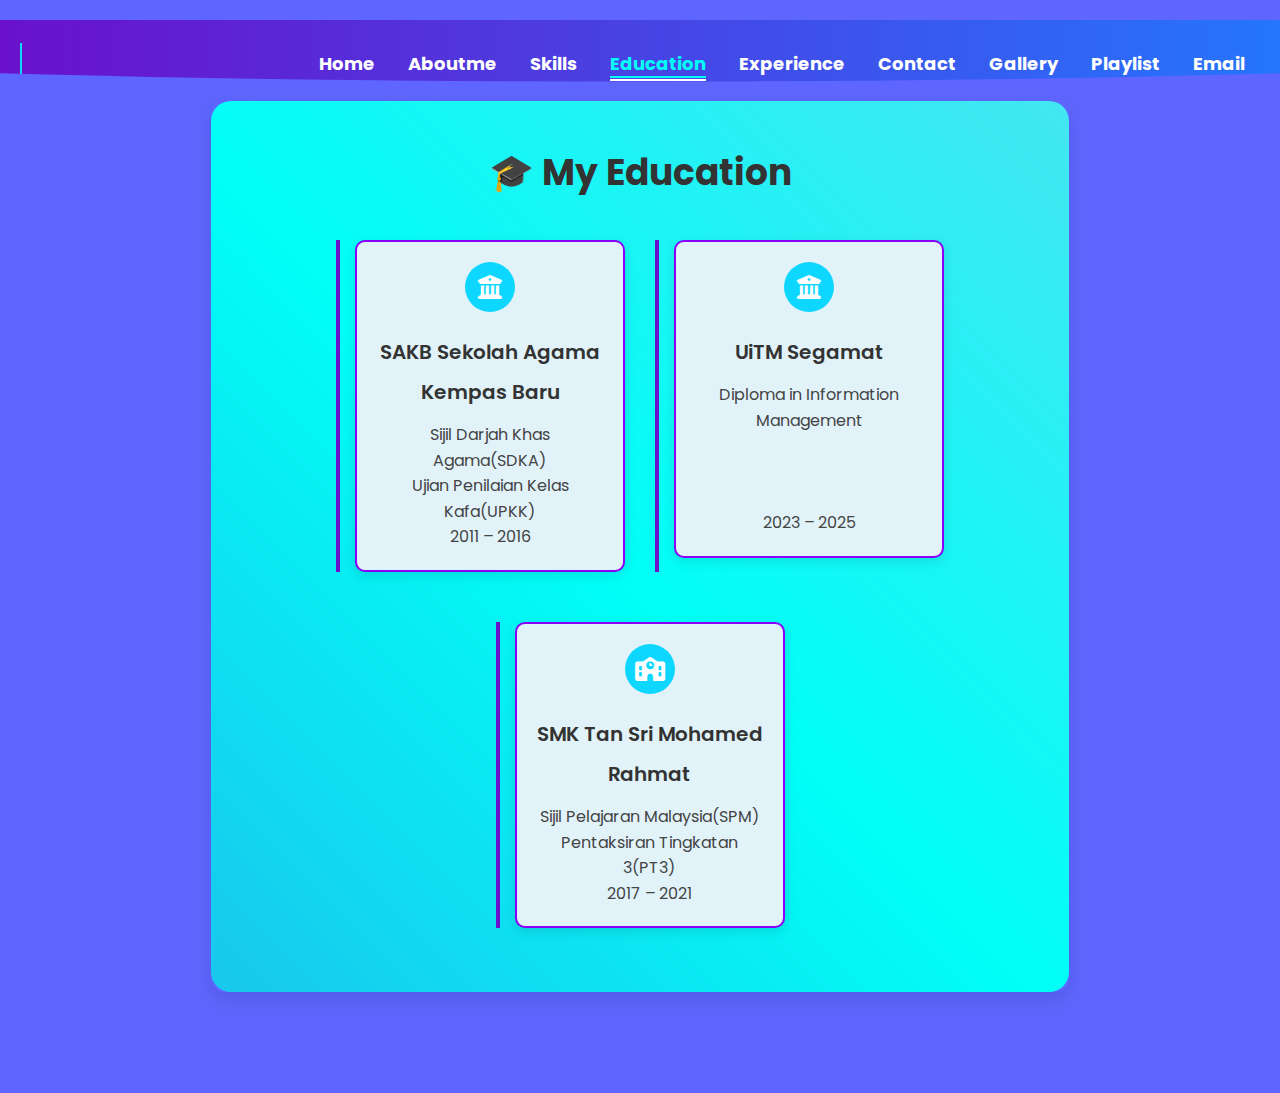
<file: Education.html>
<!DOCTYPE html>
<html lang="en">
<head>
  <meta charset="UTF-8" />
  <meta name="viewport" content="width=device-width, initial-scale=1" />
  <link
    rel="stylesheet"
    href="https://cdnjs.cloudflare.com/ajax/libs/font-awesome/6.5.2/css/all.min.css"
  />
  <link rel="stylesheet" href="style.css" />
  <title>Education</title>

  <style>
    .logo {
      font-size: 28px;
      font-weight: bold;
      color: #0dd7ff;
      white-space: nowrap;
      overflow: hidden;
      border-right: 2px solid;
      width: 0;
      animation: typing 2s steps(14, end) forwards,
        blink 0.7s step-end infinite;
    }

    @keyframes typing {
      from {
        width: 0,0,0,0,0,0,0,0,0;
      }
      to {
        width: 13ch;
      }
    }

    @keyframes blink {
      50% {
        border-color: transparent;
      }
    }

    .container {
      max-width: 1200px;
      margin: 0 auto;
    }

    .grid-list {
      display: flex;
      justify-content: center;
      gap: 30px;
      list-style: none;
      padding: 0;
      margin: 40px 0 0;
      flex-wrap: wrap;
    }

    .category-card {
      width: 270px;
      min-height: 250px;
      padding: 20px;
      text-align: center;
      border-radius: 10px;
      background-color: #e1f3f9;
      border: 2px solid #8900fa;
      box-shadow: 0 4px 12px rgba(0, 0, 0, 0.1);
    }

    .category-card .card-icon {
      background-color: #0dd7ff;
      width: 50px;
      height: 50px;
      display: grid;
      place-items: center;
      border-radius: 50%;
      margin-inline: auto;
      margin-bottom: 20px;
    }

    .category-card .card-icon i {
      color: white;
      font-size: 24px;
    }

    .card-title {
      font-size: 20px;
      font-weight: 600;
      color: #333;
      margin-bottom: 10px;
      display: block;
      text-decoration: none;
    }

    .card-text {
      font-size: 16px;
      color: #444;
      line-height: 1.6;
    }

    @media (max-width: 768px) {
      .grid-list {
        flex-direction: column;
        align-items: center;
      }
    }
  </style>
</head>
<body>
  <header>
    <a href="education.html" class="logo">My Education</a>

    <nav>
      <a href="index.html" >Home</a>
      <a href="Aboutme.html" > Aboutme</a>
      <a href="skills.html">Skills</a>
      <a href="Education.html" class="active">Education</a>
      <a href="Experience.html">Experience</a>
      <a href="Contact.html">Contact</a>
      <a href="Gallery.html">Gallery</a>
      <a href="Playlist.html">Playlist</a>
      <a href="Email.html">Email</a>
    </nav>
  </header>

  <section class="home">

    <section class="section category" aria-label="education">
      <div class="container">
        <h4 style="text-align:center; font-size: 36px;">🎓 My Education</h4>

        <ul class="grid-list">
          <li>
            <div class="category-card">
              <div class="card-icon"><i class="fas fa-university"></i></div>
              <span class="card-title">SAKB Sekolah Agama Kempas Baru</span>
              <p class="card-text">
                Sijil Darjah Khas Agama(SDKA)<br>
                Ujian Penilaian Kelas Kafa(UPKK)<br>
                2011 – 2016
              </p>
            </div>
          </li>

          <li>
            <div class="category-card">
              <div class="card-icon"><i class="fas fa-building-columns"></i></div>
              <span class="card-title">UiTM Segamat</span>
              <p class="card-text">
                Diploma in Information Management<br>
                <br>
                <br>
                <br>
                2023 – 2025
              </p>
            </div>
          </li>

          <li>
            <div class="category-card">
              <div class="card-icon"><i class="fas fa-school"></i></div>
              <span class="card-title">SMK Tan Sri Mohamed Rahmat</span>
              <p class="card-text">
                Sijil Pelajaran Malaysia(SPM)<br>
                Pentaksiran Tingkatan 3(PT3)<br>
                2017 – 2021
              </p>
            </div>
          </li>

        </ul>
      </div>
    </section>
  </section>
</body>
</html>
</file>
<file: style.css>
@import url('https://fonts.googleapis.com/css2?family=Poppins:wght@100;200;300;400;500;600&display=swap');

*{
    margin: 0;
    padding: 0;
    box-sizing: border-box;
    text-decoration: none;
    border: none;
    outline: none;
    font-family: 'Poppins', sans-serif;
}

html{
    font-size: 62.5%;
}

body{
    width: 100%;
    height: 80vh;
    overflow-x: hidden;
    background-color: #4e54c8;
    color: white;
}

header{
    margin-top: 20px;
    position: fixed;
    top: 0;
    left: 0;
    width: 100%;
    padding: 1rem 9%;
    background-color: transparent;
    filter: drop-shadow(10px);
    display: flex;
    justify-content: space-between;
    align-items: center;
    z-index: 100;
}

.logo{
    font-size: 3rem;
    color: #0dd7ff;
    font-weight: 800;
    cursor: pointer;
    transition: 0.5s ease;
}

.logo:hover{
    transform: scale(1.1);
}

nav a{
    font-size: 1.8rem;
    color: white;
    margin-left: 4rem;
    font-weight: 500;
    transition: 0.3s ease;
    border-bottom: 3px solid transparent;
}

nav a:hover,
nav a.active{
    color:#00eaff;
    border-bottom: 3px solid #00fff7;
}

@media(max-width:995px){
    nav{
        position: absolute;
        display: none;
        top: 0;
        right: 0;
        width: 40%;
        border-left: 3px solid #5c50e3;
        border-bottom: 3px solid #b74b4b;
        border-bottom-left-radius: 2rem;
        padding: 1rem solid;
        background-color: #161616;
        border-top: 0.1rem solid rgba(0,0,0,0.1);
    }

    nav.active{
        display: block;
    }

    nav a{
        display: block;
        font-size: 2rem;
        margin: 3rem 0;
    }

    nav a:hover,
    nav a.active{
        padding: 1rem;
        border-radius: 0.5rem;
        border-bottom: 0.5rem solid #b74b4b;
    }
}

section{
    min-height: 100vh;
    padding: 5rem 9% 5rem;
}

.home{
    display: flex;
    justify-content: center;
    align-items: center;
    gap: 8rem;
    background-color: #5e66ff;
}

.home .home-content h1{
    font-size: 6rem;
    font-weight: 700;
    line-height: 1.3;
}

span{
    color: #9c0000;
}

.home-content h3{
    font-size: 4rem;
    margin-bottom: 1rem;
    font-weight: 700;
}

.home-content p{
    font-size: 1.6rem;
}

.home-img{
    border-radius: 50%;
}

.home-img img{
    position: relative;
    width: 25vw;
    border-radius: 100px;
    box-shadow: 0 0 25px solid #b74b4b;
    cursor: pointer;
    transition: 0.2s linear;
}

.home-img img:hover{
    font-size: 1.8rem;
    font-weight: 500;
}

.social-icons a{
    display: inline-flex;
    justify-content: center;
    align-items: center;
    width: 4rem;
    height: 4rem;
    background-color: transparent;
    border: 0.2rem solid #b74b4b;
    font-size: 2rem;
    border-radius: 50%;
    margin: 3rem 1.5rem 3rem 0;
    transition: 0.3s ease;
    color: #b60000;
}

.social-icons a:hover{
    color: black;
    transform: scale(1.3) translateY(-5px);
    background-color: #00ffea;
    box-shadow: 0  0 25px #00ffd5;
}

.btn{
    display: inline-block;
    padding: 1rem 2.8rem;
    background-color: #ffffff;
    border-radius: 4rem;
    font-size: 1.6rem;
    color: #1aaffa;
    letter-spacing: 0.3rem;
    font-weight: 600;
    border: 2px solid #b74b4b;
    transition: 0.3s ease;
    cursor: pointer;
}

.btn:hover{
    transform: scale3d(1.03);
    background-color: #b74b4b;
    color: black;
    box-shadow: 0 0 25px #b74b4b;
}

.typing-text{
    font-size: 34px;
    font-weight: 600;
    min-width: 280px;
}

.typing-text span{
    position: relative;
}

.typing-text span::before{
    content: "Segamat";
    color: #a90000;
    animation: words 20s infinite;
}

.typing-text span::after{
    content: "";
    background-color:  #4e54c8;
    position: absolute;
    width: calc(100% + 8px);
    height: 100%;
    border-left: 3px solid rgb(0, 0, 0);
    right: -8;
    animation: cursor 0.6s infinite;
}

@keyframes cursor{
    to{
        border-left: 3px solid #b74b4b;
    }
}

@keyframes words{
    0%, 20%{
        content: "Student";
    }
    21%, 40%{
        content: "in";
    }
    41%, 60%{
        content: "UiTM";
    }
}

@media (max-width: 1000px){
    .home{
        gap: 4rem;
    }
}

@media(max-width:995px){
    .home{
        flex-direction: column;
        margin: 5rem 4rem;
    }

    .home .home-content h3{
        font-size: 2.5rem;
    }

    .home-content h1{
        font-size: 5rem;
    }

    .home-img img{
        width: 70vw;
        margin-top: 4rem;
    }
    @keyframes typingEffect {
  from { width: 0; }
  to { width: 100%; }
    }

.animate-heading {
  color: #fa0000;
  font-size: 28px;
  margin-bottom: 25px;
  display: inline-block;
  overflow: hidden;
  white-space: nowrap;
  border-right: 2px solid #fa0000;
  animation: typingEffect 2.5s steps(30, end), blink-caret 0.75s step-end infinite;
    }

@keyframes blink-caret {
  from, to { border-color: transparent; }
  50% { border-color: #8900fa; }
    }

.fade-in {
  opacity: 0;
  transform: translateY(20px);
  animation: fadeInUp 1s forwards;
    }

.fade-in:nth-child(1) { animation-delay: 0.3s; }
.fade-in:nth-child(2) { animation-delay: 0.6s; }
.fade-in:nth-child(3) { animation-delay: 0.9s; }
.fade-in:nth-child(4) { animation-delay: 1.2s; }
.fade-in:nth-child(5) { animation-delay: 1.5s; }
.fade-in:nth-child(6) { animation-delay: 1.8s; }

@keyframes fadeInUp {
  to {
    opacity: 1;
    transform: translateY(0);
  }
    }

}
    * {
      box-sizing: border-box;
      margin: 0;
      padding: 0;
    }

    body {
      font-family: 'Poppins', sans-serif;
      background: linear-gradient(135deg, #fdf1ff, #e0f3ff);
      color: #333;
    }

    header {
      background: linear-gradient(to right, #8a2be2, #da70d6);
      padding: 20px 0;
      text-align: center;
    }

    .logo {
      font-family: 'Orbitron', sans-serif;
      font-size: 30px;
      color: #00ffff;
      text-decoration: none;
      font-weight: bold;
    }

    nav {
      margin-top: 10px;
    }

    nav a {
      text-decoration: none;
      margin: 0 15px;
      font-weight: 500;
      color: white;
      transition: all 0.3s ease;
    }

    nav a:hover,
    nav a.active {
      color: #00ffff;
      border-bottom: 2px solid #00ffff;
    }

    .container {
      max-width: 800px;
      margin: 60px auto;
      padding: 40px;
      background-color: #ffffff;
      border: 5px double transparent;
      border-radius: 15px;
      background-clip: padding-box;
      position: relative;
      z-index: 1;
      box-shadow: 0 0 20px rgba(138, 43, 226, 0.2);
    }

    .container::before {
      content: '';
      position: absolute;
      top: -5px;
      left: -5px;
      right: -5px;
      bottom: -5px;
      z-index: -1;
      border-radius: 20px;
      background: linear-gradient(45deg, #8a2be2, #00ffff, #ff69b4);
      animation: animatedBorder 6s linear infinite;
      background-size: 600% 600%;
    }

    @keyframes animatedBorder {
      0% { background-position: 0% 50%; }
      50% { background-position: 100% 50%; }
      100% { background-position: 0% 50%; }
    }

    h2 {
      font-size: 28px;
      color: #8a2be2;
      margin-bottom: 20px;
      text-align: center;
      font-family: 'Orbitron', sans-serif;
    }

    .contact-info p {
      font-size: 18px;
      margin: 15px 0;
      line-height: 1.8;
    }

    .contact-info i {
      color: #8a2be2;
      margin-right: 10px;
    }
  
    * {
      box-sizing: border-box;
      margin: 0;
      padding: 0;
    }

    body {
      font-family: 'Open Sans', sans-serif;
      background: linear-gradient(to right, #fef6ff, #ecfcff);
      color: #333;
    }

    header {
      background: linear-gradient(to right, #6a11cb, #2575fc);
      padding: 20px;
      text-align: center;
    }

    .logo {
      font-family: 'Orbitron', sans-serif;
      font-size: 30px;
      color: #00fff7;
      text-decoration: none;
      font-weight: bold;
    }

    nav {
      margin-top: 10px;
    }

    nav a {
      color: white;
      margin: 0 15px;
      text-decoration: none;
      font-weight: 600;
      transition: 0.3s ease-in-out;
    }

    nav a:hover,
    nav a.active {
      color: #00fff7;
      border-bottom: 2px solid #00fff7;
    }

    .container {
      max-width: 800px;
      margin: 60px auto;
      padding: 40px;
      background-color: #ffffff;
      border-radius: 15px;
      position: relative;
      z-index: 1;
      box-shadow: 0 8px 20px rgba(0, 0, 0, 0.1);
    }

    .container::before {
      content: '';
      position: absolute;
      top: -4px;
      left: -4px;
      right: -4px;
      bottom: -4px;
      z-index: -1;
      border-radius: 20px;
      background: linear-gradient(45deg, #6a11cb, #00fff7, #ff9fe4);
      background-size: 400% 400%;
      animation: borderShift 8s ease infinite;
    }

    @keyframes borderShift {
      0% { background-position: 0% 50%; }
      50% { background-position: 100% 50%; }
      100% { background-position: 0% 50%; }
    }

    h2 {
      font-family: 'Orbitron', sans-serif;
      font-size: 26px;
      color: #6a11cb;
      text-align: center;
      margin-bottom: 30px;
    }

    ul {
      list-style-type: none;
      padding: 0;
      line-height: 2;
      font-size: 18px;
    }

    li {
      margin-bottom: 20px;
      border-left: 4px solid #6a11cb;
      padding-left: 15px;
    }

    strong {
      color: #2575fc;
    }

    * {
      margin: 0;
      padding: 0;
      box-sizing: border-box;
    }

    body {
      font-family: 'Poppins', sans-serif;
      background: linear-gradient(to right, #f9f7ff, #ecf9ff);
      color: #333;
    }

    header {
      background: linear-gradient(to right, #7f00ff, #e100ff);
      padding: 20px;
      text-align: center;
      clip-path: polygon(0 0, 100% 0, 100% 85%, 0 100%);
    }

    .logo {
      font-family: 'Orbitron', sans-serif;
      font-size: 30px;
      color: #fff;
      text-decoration: none;
      font-weight: bold;
    }

    nav {
      margin-top: 10px;
    }

    nav a {
      color: #fff;
      margin: 0 15px;
      text-decoration: none;
      font-weight: 600;
      position: relative;
    }

    nav a::after {
      content: '';
      height: 2px;
      background: #00fff7;
      width: 0;
      position: absolute;
      left: 0;
      bottom: -5px;
      transition: 0.3s ease;
    }

    nav a:hover::after,
    nav a.active::after {
      width: 100%;
    }

    .experience-section {
      max-width: 900px;
      margin: 80px auto;
      padding: 40px;
      background: #fff;
      position: relative;
      border-radius: 20px;
      box-shadow: 0 0 20px rgba(0, 0, 0, 0.1);
      border: 5px double transparent;
      background-image: linear-gradient(#fff, #fff), linear-gradient(135deg, #7f00ff, #00ffe5);
      background-origin: border-box;
      background-clip: content-box, border-box;
    }

    .experience-section h2 {
      font-family: 'Orbitron', sans-serif;
      font-size: 28px;
      text-align: center;
      color: #7f00ff;
      margin-bottom: 30px;
    }

    .timeline {
      list-style: none;
      padding-left: 0;
      position: relative;
    }

    .timeline::before {
      content: '';
      position: absolute;
      left: 20px;
      top: 0;
      bottom: 0;
      width: 4px;
      background: linear-gradient(#7f00ff, #00ffe5);
    }

    .timeline li {
      margin-bottom: 40px;
      padding-left: 50px;
      position: relative;
    }

    .timeline li::before {
      content: '';
      position: absolute;
      left: 12px;
      top: 5px;
      width: 16px;
      height: 16px;
      background: #fff;
      border: 4px solid #7f00ff;
      border-radius: 50%;
      box-shadow: 0 0 10px #7f00ff;
    }

    .timeline strong {
      color: #7f00ff;
      font-weight: 600;
      font-size: 18px;
    }

    .timeline em {
      font-size: 14px;
      color: #555;
    }

    .timeline p {
      margin: 5px 0 0;
    }

    @media (max-width: 600px) {
      .experience-section {
        margin: 40px 20px;
        padding: 30px 20px;
      }

      .timeline li {
        padding-left: 40px;
      }

      .timeline::before {
        left: 15px;
      }

      .timeline li::before {
        left: 7px;
      }
    }
    
    * {
      margin: 0;
      padding: 0;
      box-sizing: border-box;
    }

    body {
      font-family: 'Poppins', sans-serif;
      background: linear-gradient(to right, #f5f7fa, #c3cfe2);
      color: #333;
    }

    header {
      background: linear-gradient(to right, #4e54c8, #8f94fb);
      padding: 20px;
      text-align: center;
      clip-path: polygon(0 0, 100% 0, 100% 85%, 0 100%);
    }

    .logo {
      font-family: 'Orbitron', sans-serif;
      font-size: 30px;
      color: #fff;
      text-decoration: none;
      font-weight: bold;
    }

    nav {
      margin-top: 10px;
    }

    nav a {
      color: #fff;
      margin: 0 15px;
      text-decoration: none;
      font-weight: 600;
      position: relative;
      transition: all 0.3s ease;
    }

    nav a:hover {
      color: #00fff7;
    }

    nav a::after {
      content: '';
      height: 2px;
      background: #fff;
      width: 0;
      position: absolute;
      left: 0;
      bottom: -5px;
      transition: 0.3s ease;
    }

    nav a:hover::after,
    nav a.active::after {
      width: 100%;
    }

    .education-section {
      max-width: 1000px;
      margin: 80px auto;
      padding: 40px;
      background: #fff;
      border: 4px double #4e54c8;
      border-radius: 20px;
      box-shadow: 0 0 20px rgba(78, 84, 200, 0.3);
    }

    .education-section h2 {
      font-family: 'Orbitron', sans-serif;
      font-size: 28px;
      text-align: center;
      color: #4e54c8;
      margin-bottom: 40px;
    }

    .edu-card {
      background: linear-gradient(to right, #e6e9f0, #eef1f5);
      border-left: 5px solid #4e54c8;
      padding: 20px;
      margin-bottom: 25px;
      border-radius: 10px;
      transition: transform 0.3s ease, box-shadow 0.3s ease;
    }

    .edu-card:hover {
      transform: scale(1.02);
      box-shadow: 0 8px 20px rgba(78, 84, 200, 0.2);
    }

    .edu-card strong {
      color: #4e54c8;
      font-size: 18px;
    }

    .edu-card span {
      display: block;
      font-size: 14px;
      color: #555;
      margin-top: 5px;
    }

    @media (max-width: 600px) {
      .education-section {
        margin: 40px 20px;
        padding: 30px 20px;
      }
    }
    
    * {
      margin: 0;
      padding: 0;
      box-sizing: border-circle;
    }

    body {
      font-family: 'Quicksand', sans-serif;
      background: linear-gradient(to right, #f8fcff, #e8eaf6);
      color: #333;
      position: relative;
      overflow-x: hidden;
    }

    header {
      background: #6a11cb;
      background: linear-gradient(to right, #6a11cb, #2575fc);
      padding: 20px;
      text-align: center;
      color: white;
      clip-path: ellipse(100% 80% at 50% 0%);
    }

    .logo {
      font-family: 'Orbitron', sans-serif;
      font-size: 30px;
      color: white;
      text-decoration: none;
    }

    nav {
      margin-top: 10px;
    }

    nav a {
      color: #fff;
      margin: 0 15px;
      text-decoration: none;
      font-weight: bold;
      position: relative;
      transition: color 0.3s ease;
    }

    nav a::after {
      content: '';
      display: block;
      width: 0;
      height: 2px;
      background: white;
      transition: width 0.3s;
      margin-top: 5px;
    }

    nav a:hover {
      color: #ffeb3b;
    }

    nav a:hover::after {
      width: 100%;
    }

    .education-section {
      max-width: 900px;
      margin: 100px auto;
      padding: 40px 20px;
    }

    .edu-heading {
      font-size: 28px;
      text-align: center;
      color: #6a11cb;
      position: relative;
      margin-bottom: 50px;
    }

    .edu-heading::after {
      content: '';
      display: block;
      width: 60px;
      height: 5px;
      margin: 10px auto 0;
      background: linear-gradient(to right, #6a11cb, #2575fc);
      border-radius: 4px;
    }

    .edu-entry {
      margin-bottom: 40px;
      padding-left: 20px;
      position: relative;
    }

    .edu-entry::before {
      content: '';
      position: absolute;
      left: 0;
      top: 8px;
      width: 10px;
      height: 10px;
      background: #6a11cb;
      border-radius: 50%;
    }

    .edu-entry h3 {
      color: #333;
      font-size: 20px;
      margin-bottom: 5px;
    }

    .edu-entry span {
      font-size: 15px;
      color: #666;
    }

    .blob {
      position: absolute;
      top: -100px;
      right: -100px;
      width: 300px;
      z-index: -1;
      opacity: 0.2;
    }

    @media (max-width: 600px) {
      .edu-heading {
        font-size: 22px;
      }
      .edu-entry h3 {
        font-size: 18px;
      }
    }
      .card {
  background-color: #12e7ff;
  padding: 30px;
  border: 5px solid #d6eaf8;
  border-radius: 8px;
  transition: transform 0.3s ease;
}

.card:hover {
  transform: translateY(-5px);
  box-shadow: 0 4px 8px rgba(0,0,0,0.1);
}
  .gallery-container {
      display: flex;
      flex-wrap: wrap;
      justify-content: center;
      gap: 20px;
      padding: 20px;
    }

    .gallery-item {
      background-color: #00e9fa;
      border: 2px solid #0a0098;
      border-radius: 10px;
      padding: 10px;
      width: 180px;
      box-shadow: 3px 3px 10px rgba(0, 0, 0, 0.1);
    }

    .gallery-item img {
      width: 100%;
      height: 180px;
      object-fit: cover;
      border-radius: 8px;
    }

    .caption {
      margin-top: 10px;
      font-size: 14px;
      color: #333;
    }


    .playlist-container {
      max-width: 700px;
      margin: auto;
      background-color: #03ffea;
      border-radius: 16px;
      box-shadow: 0 8px 20px rgba(0,0,0,0.5);
      padding: 30px;
    }

    h1 {
      text-align: center;
      color: #000000;
      margin-bottom: 30px;
    }

    .song {
      display: flex;
      align-items: center;
      justify-content: space-between;
      padding: 15px 20px;
      margin: 10px 0;
      background-color: #ffffff;
      border-radius: 10px;
      transition: background 0.3s ease;
    }

    .song:hover {
      background-color: #31e0ff;
    }

    .song-info {
      display: flex;
      flex-direction: column;
    }

    .song-title {
      font-weight: bold;
      font-size: 18px;
    }

    .artist {
      font-size: 14px;
      color: #000000;
    }

    .duration {
      font-size: 14px;
      color: #000000;
    }
  th, td {
  border: 1px solid rgb(0, 0, 0);
  border-radius: 10px;
}
th, td {
  background-color: #04ffe6;
}
footer {
  background-color: #4e54c8;
  color: white;
  text-align: center;
  padding: 15px 0;
  font-size: 14px;
}
  
    #clock {
      font-size: 30px;
      padding: 20px 40px;
      border-radius: 10px;
      box-shadow: 0 0 20px #00ffcc;
    }
  body {
  font-family: Arial, sans-serif;
  background: #f0f4f8;
  margin: 0;
  padding: 0;
}

.email-form-container {
  max-width: 500px;
  margin: 50px auto;
  background: white;
  padding: 30px;
  border-radius: 12px;
  box-shadow: 0 10px 25px rgba(0, 0, 0, 0.1);
}

h2 {
  text-align: center;
  margin-bottom: 20px;
  color: #333;
}

label {
  display: block;
  margin-top: 15px;
  margin-bottom: 5px;
  font-weight: bold;
  color: #555;
}

input[type="text"],
input[type="email"],
textarea {
  width: 100%;
  padding: 10px;
  border: 1px solid #ccc;
  border-radius: 8px;
  font-size: 16px;
}

button {
  margin-top: 20px;
  width: 100%;
  padding: 12px;
  background-color: #007BFF;
  color: white;
  border: none;
  border-radius: 8px;
  font-size: 16px;
  cursor: pointer;
  transition: background 0.3s ease;
}

button:hover {
  background-color: #0056b3;
}
</file>
